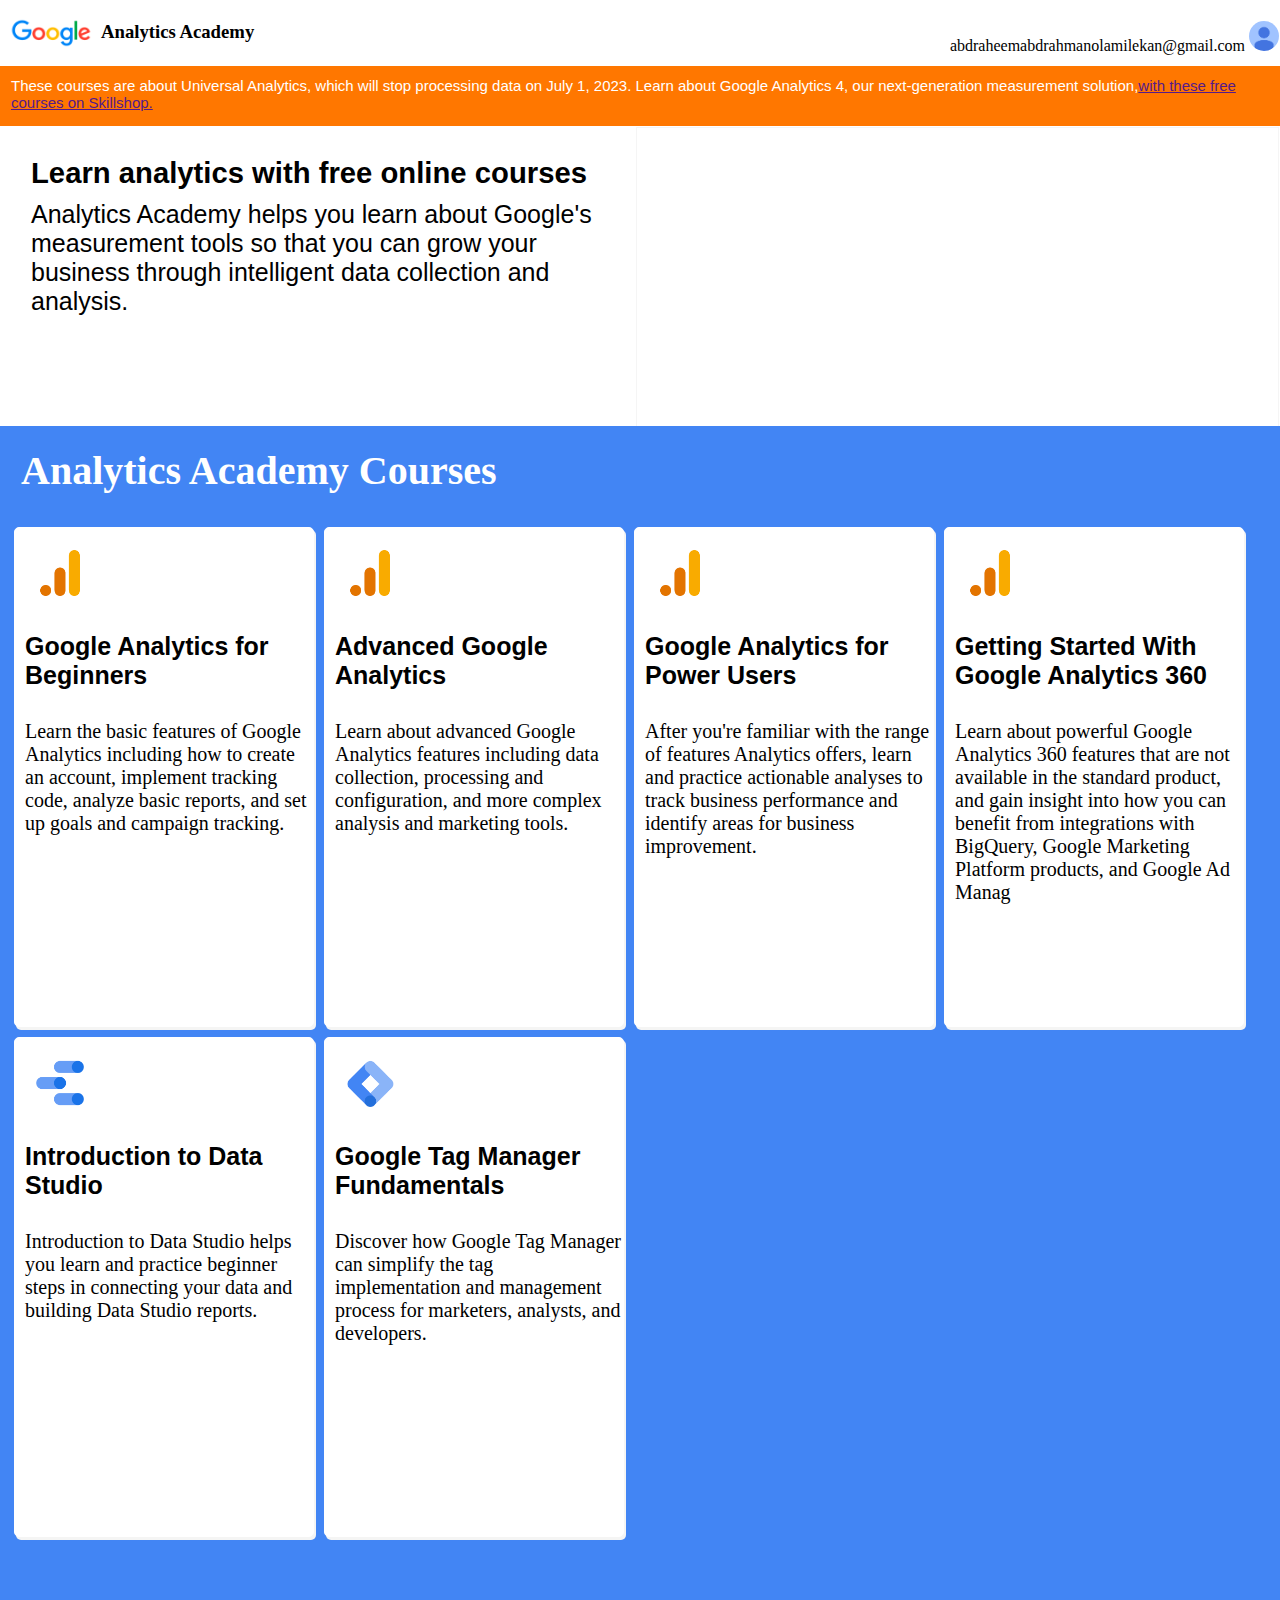
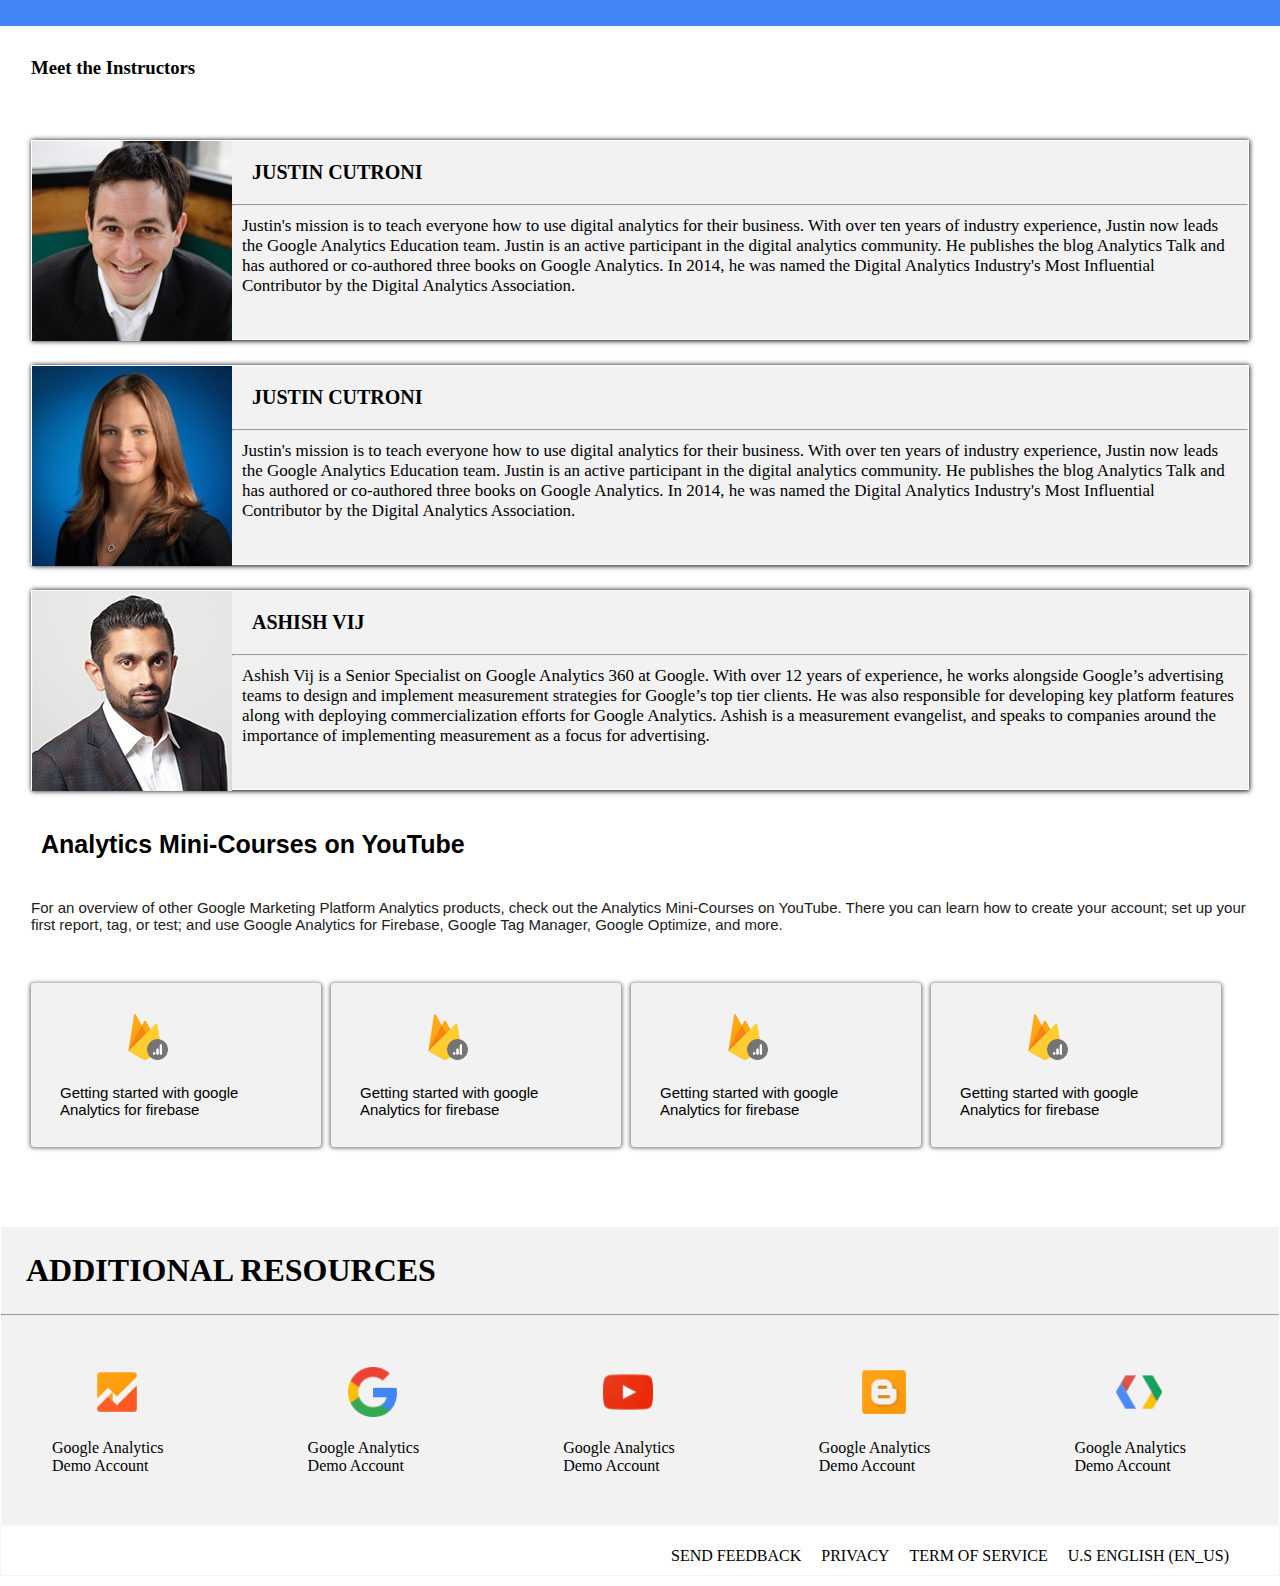
<file: a index.html>
<!DOCTYPE html>
<html lang="en">
<head>
    <meta charset="UTF-8">
    <meta name="viewport" content="width=device-width, initial-scale=1.0">
    <title>Document</title>
    <link rel="stylesheet" href="a style.css">
</head>
<body>
    <header id="flex-bar">
        <div id="div1"><img width="100" src="img/google.png" alt=""><h3> Analytics Academy</h3></div>
          <div id="divp"><p>abdraheemabdrahmanolamilekan@gmail.com <img style="border-radius: 100px;" width="30"  src="img/photo.jpg" alt=""></p></div>  
    </header>
    <nav id="nav">
        <div><p>These courses are about Universal Analytics, which will stop processing data on July 1, 2023. Learn about Google Analytics 4, our next-generation measurement solution,<a href="">with these free courses on Skillshop.</a></p></div>
    </nav>
    <nav id="nav2">
        <div class="flex">
            <div id="h3">
               <h3>Learn analytics with free online courses</h3>
               <p>Analytics Academy helps you learn about Google's measurement tools so that you can grow your business through intelligent data collection and analysis.</p>
           </div>
           <div id="pix">
               <!-- <img width="400px" src="img/ins_justin_cutroni_1x.jpg" alt=""> -->
           </div>
        </div>
    </nav>
    <section id="section">
        <h2>Analytics Academy Courses</h2>
        <div id="sect">
            <div id="secdiv">
             <img  width="50px" src="img/logo_google_analytics.png" alt="">
             <h5>Google Analytics for Beginners</h5>
    
             <p>Learn the basic features of Google Analytics including how to create an account, implement tracking code, analyze basic reports, and set up goals and campaign tracking.</p>
            </div>
            <div id="secdiv">
                <img width="50px" src="img/logo_google_analytics.png" alt="">
                <h5>Advanced Google Analytics</h5>
       
                <p>
                    Learn about advanced Google Analytics features including data collection, processing and configuration, and more complex analysis and marketing tools.
                </p>
            </div>
            <div id="secdiv">
                <img width="50px" src="img/logo_google_analytics.png" alt="">
                <h5>Google Analytics for Power Users</h5>
       
                <p>After you're familiar with the range of features Analytics offers, learn and practice actionable analyses to track business performance and identify areas for business improvement.</p>
            </div>
            <div id="secdiv">
                  <img width="50px" src="img/logo_google_analytics.png" alt="">
                <h5>Getting Started With Google Analytics 360</h5>
       
                <p>Learn about powerful Google Analytics 360 features that are not available in the standard product, and gain insight into how you can benefit from integrations with BigQuery, Google Marketing Platform products, and Google Ad Manag</p></div>
            <div id="secdiv">  
                <img width="50px" src="img/logo_gmp_data_studio_192px.png" alt="">
                <h5>Introduction to Data Studio</h5>
       
                <p>Introduction to Data Studio helps you learn and practice beginner steps in connecting your data and building Data Studio reports.</p></div>
            <div id="secdiv"> 
                 <img width="50px" src="img/logo_gmp_tag_manager_192px.png" alt="">
                <h5>Google Tag Manager Fundamentals</h5>
       
                <p>Discover how Google Tag Manager can simplify the tag implementation and management process for marketers, analysts, and developers.</p></div>
            </div>
    </section>
    <section id="section2">
        <h3>Meet the Instructors</h3>
        <br>
        <br>
        <div id="more">
            <div id="more2">
             <div id="img"><img src="img/ins_justin_cutroni_1x.jpg" alt=""></div>
             <div> 
                <h6>JUSTIN CUTRONI</h6> 
                <hr>
                <p>Justin's mission is to teach everyone how to use digital analytics for their business. With over ten years of industry experience, Justin now leads the Google Analytics Education team. Justin is an active participant in the digital analytics community. He publishes the blog Analytics Talk and has authored or co-authored three books on Google Analytics. In 2014, he was named the Digital Analytics Industry's Most Influential Contributor by the Digital Analytics Association.</p>
             </div>
            </div>
            <div id="more2">
                <div id="img"><img src="img/ins_krista_seiden_1x.jpg" alt=""></div>
                <div> 
                   <h6>JUSTIN CUTRONI</h6> 
                   <hr>
                   <p>Justin's mission is to teach everyone how to use digital analytics for their business. With over ten years of industry experience, Justin now leads the Google Analytics Education team. Justin is an active participant in the digital analytics community. He publishes the blog Analytics Talk and has authored or co-authored three books on Google Analytics. In 2014, he was named the Digital Analytics Industry's Most Influential Contributor by the Digital Analytics Association.</p>
                </div>
            </div>
            <div id="more2">
                <div id="img"><img src="img/ins_ashish_vij_1x.jpg" alt=""></div>
                <div> 
                   <h6>ASHISH VIJ</h6> 
                   <hr>
                   <p>Ashish Vij is a Senior Specialist on Google Analytics 360 at Google. With over 12 years of experience, he works alongside Google’s advertising teams to design and implement measurement strategies for Google’s top tier clients. He was also responsible for developing key platform features along with deploying commercialization efforts for Google Analytics. Ashish is a measurement evangelist, and speaks to companies around the importance of implementing measurement as a focus for advertising.</p>
                </div>
            </div>
        </div>
       <div id="divh4">
        <h4>Analytics Mini-Courses on YouTube</h4>
        <p>For an overview of other Google Marketing Platform Analytics products, check out the Analytics Mini-Courses on YouTube. There you can learn how to create your account; set up your first report, tag, or test; and use Google Analytics for Firebase, Google Tag Manager, Google Optimize, and more.</p>
       </div>
       <div id="divdiv">
        <div id="all">
            <img width="50px" src="img/logo_google_analytics_for_firebase_1-icon_light.png" alt="">
            <br>
            <br>
             <p>Getting started with google Analytics for firebase</p>
        </div>
        <div id="all">
            <img width="50px" src="img/logo_google_analytics_for_firebase_1-icon_light.png" alt="">
            <br>
            <br>
             <p>Getting started with google Analytics for firebase</p>
        </div>
        <div id="all"> 
                  <img width="50px" src="img/logo_google_analytics_for_firebase_1-icon_light.png" alt="">
            <br>
            <br>
             <p>Getting started with google Analytics for firebase</p></div>
        <div id="all">
            <img width="50px" src="img/logo_google_analytics_for_firebase_1-icon_light.png" alt="">
            <br>
            <br>
             <p>Getting started with google Analytics for firebase</p></div>
       </div>
    </section>
    <section id="last">
        <h1>ADDITIONAL RESOURCES</h1>
        <hr>
        <div id="last2">
            <div id="last3">
                <img width="50px" src="img/logo_analytics_color_1x_web_48dp.png" alt="">
                <br>
                <br>
                 <p>Google Analytics Demo Account</p>
            </div>
            <div id="last3">
             <img width="50px" src="img/logo_googleg_standard_color_48dp_1x.png" alt="">
                <br>
                <br>
                 <p>Google Analytics Demo Account</p>
            </div>
            <div id="last3">
                <img width="50px" src="img/logo_youtube_color_1x_web_48dp.png" alt="">
                <br>
                <br>
                 <p>Google Analytics Demo Account</p>
            </div>
            <div id="last3">
            <img width="50px" src="img/blog.png" alt="">
                <br>
                <br>
                 <p>Google Analytics Demo Account</p>
            </div>
            <div id="last3">
                <img width="50px" src="img/logo_google_developers_color_1x_web_48dp.png" alt="">
                <br>
                <br>
                 <p>Google Analytics Demo Account</p>
            </div>
        </div>
    </section>
     <nav id="lastdiv">
        <div id="lastdiv2">
            <a href="">SEND FEEDBACK</a>
          <a href="">PRIVACY</a>
          <a href="">TERM OF SERVICE</a>
            <option value="">U.S ENGLISH (EN_US)</option>
        </div>
     </nav>
</body>
</html>
</file>
<file: a style.css>
*{
    padding: 0px;
    margin: 0px;
    box-sizing: border-box;
}
#flex-bar{
    display: flex;
    justify-content: space-between;
    border: 1px solid white;
    padding-top: 20px;
}
#div1{
    display: flex;
}
#div1 img{
    position: relative;
    bottom: 10px;
}
#nav{
    background-color: rgb(255,119,0);
    border: 1px solid rgb(255,119,0) ;
    color: white;
    height: 60px;
    font-size: 15px;
    font-family: Verdana, Geneva, Tahoma, sans-serif;
    text-decoration: none;
    padding: 10px;
}
#nav a{
    
}
#nav2{
    border: 1px solid white;
    height: 300px;
    width: 50%;
    position: relative;
} 

 #h3{ 
    font-size: 25px;
    font-family: Verdana, Geneva, Tahoma, sans-serif;
    padding: 30px;
    
}
#h3 p{
    font: 20px;
    padding-top: 10px;
}
#nav2{
    width: 100%;
} 
.flex{
    display: flex;
}
.h3{
    width: 50%;
}
#pix{
    background-image: url(img/hero_academy.jpg);
    width: 1900px;
    border: 1px solid whitesmoke;
    height: 300px;
    background-size: cover;
    
}
#section{
    border: 1px solid  rgb(66,133,244) ;
    height: 1200px;
    background-color: rgb(66,133,244);
    position: relative;
    
}
#secdiv{
    border: 1px solid white;
    height: 500px;
    width: 300px;
    /* margin: 40px; */
    background-color: white;
    box-shadow: 2px 3px rgb(245, 245, 244);
    border-radius: 5px;
    
    
}
#sect{
    display: flex;
    position: absolute;
    flex-wrap: wrap;
    gap: 10px;
    margin: 13px;
    border-radius: 5px;
}
#secdiv img{
    margin: 20px;
}
#secdiv h5{
    font-size: 25px;
    font-family: Verdana, Geneva, Tahoma, sans-serif;
    margin-left: 10px;
    margin-top: 10px;

}
 #divh4  h4{
    font-size: 25px;
    padding: 40px 10px;
    font-family: Verdana, Geneva, Tahoma, sans-serif;
} 
#divh4 p{
    font-size: 15px;
    font-family: Verdana, Geneva, Tahoma, sans-serif;
    color: rgb(32,32,32);
}
#secdiv p{
    font-size: 20px;
    margin-top: 30px;
    margin-left: 10px;
}
#section h2{
    font-size:40px ;
    padding: 20px;
    color: white;
}
#section2{
    border: 1px solid white;
    height: 1200px;
    padding: 30px;
}
#more2{
    border: 1px solid white;
    height: 200px;
    display: flex;
    margin-top: 25px;
    background-color: rgb(242,242,242);
    box-shadow: 0px 0.5px 5px 0.5px black;
}
#more2 h6{
    font-size: 20px;
    margin: 20px;
}
#more2 p{
    padding: 10px;
    font-size: 17px;
}
#divdiv{
    display: flex;
    gap: 10px;
}
#all{
    border: 1px solid whitesmoke;
    padding: 28px;
    margin-top: 50px;
    width: 290px;
    border-radius: 3px;
    background-color: rgb(242,242,242);
    box-shadow: 0px 0.5px 4px 0.5px rgba(0, 0, 0, 0.568) ;
}
#all img{
    transform: translateX(60px);
}
#all p{
    font-size: 15px;
    font-family: Verdana, Geneva, Tahoma, sans-serif;
}
#last{
    border: 1px solid white;
    height: 300px;
    background-color: rgb(242,242,242);
}
#last h1{
    margin: 25px;
}
#last2{
  display: flex;
  justify-content: space-evenly;
}
#last3{
    border:1px solid whitesmoke;
    height: 120px;
    margin: 50px;

}
#last3 img{
    margin-left: 40px;
}
#lastdiv{
    border: 1px solid whitesmoke;
    height: 50px;
    
}
#lastdiv2{
    margin-left: 650px;
    display: flex;
    gap: 20px;
    padding: 20px;
}
#lastdiv2 a{
    color: black;
    text-decoration: none;
}



@media screen and (max-width: 475px) {
    *{
        margin: 0px;
        padding: 0px;
        box-sizing: border-box;
    }

    body, html{
        overflow-x: hidden;
    }

    #flex-bar{
        /* display: flex; */
        justify-content: space-between;
        border: 1px solid white;
        padding-top: 20px;
        display: block;
        width: 100%;
    }
    #divp{
        display: none;
    }
    #div1{
        display: flex;
    }
    #div1 img{
        position: relative;
        bottom: 10px;
        
    }
    #nav{
        background-color: rgb(255,119,0);
        border: 1px solid rgb(255,119,0) ;
        color: white;
        height: 110px;
        font-size: 15px;
        font-family: Verdana, Geneva, Tahoma, sans-serif;
        text-decoration: none;
        padding: 8px;
        width: 100%;
    }
    #nav a{
        color: white;
    }
    #nav2{
        border: 1px solid white;
        height: 200px;
        width: 900px;
        position: relative;
    } 
    
     #h3{ 
        font-size: 15px;
        font-family: Verdana, Geneva, Tahoma, sans-serif;
        padding: 30px;
        
    }
    #h3 p{
        font: 10px;
        padding-top: 10px;
    }
    /* #nav2{
        width: 100%;
    }  */
    /* .flex{
        display: flex;
    } */
    .h3{
        width: 50%;
    }
    /* #pix{
        background-image: url(img/hero_academy.jpg);
        width: 1900px;
        border: 1px solid whitesmoke;
        height: 300px;
        background-size: cover;
        display: none;
        
    } */
    #section{
        border: 1px solid  rgb(66,133,244) ;
        height: 3000px;
        background-color: rgb(66,133,244);
        position: relative;
        width: 100%;
        
    }
    #secdiv{
        border: 1px solid white;
        height: 450px;
        width: 350px;
        /* margin: 40px; */
        background-color: white;
        box-shadow: 2px 3px rgb(245, 245, 244);
        border-radius: 5px;
        
        
    }
    #sect{
        /* display: flex; */
        position: absolute;
        flex-wrap: wrap;
        gap: 10px;
        margin: 13px;
        border-radius: 5px;
        width: 100%;
    }
    #secdiv img{
        margin: 20px;
    }
    #img{
        display: none;
    }
    #secdiv h5{
        font-size: 20px;
        font-family: Verdana, Geneva, Tahoma, sans-serif;
        margin-left: 10px;
        margin-top: 10px;
    
    }
    #divh4{
        height: 250px;
    }
     #divh4  h4{
        font-size: 20px;
        padding: 40px 10px;
        font-family: Verdana, Geneva, Tahoma, sans-serif;
    } 
    #divh4 p{
        font-size: 15px;
        font-family: Verdana, Geneva, Tahoma, sans-serif;
        color: rgb(32,32,32);
    }
    #secdiv p{
        font-size: 20px;
        margin-top: 30px;
        margin-left: 10px;
    }
    #section h2{
        font-size:40px ;
        padding: 20px;
        color: white;
    }
    #section2{
        border: 1px solid white;
        height: 1200px;
        padding: 10px;
        width: 100%;
    }
    #section2 h3{
        font-size: 30px;
    }
    #more2{
        border: 1px solid white;
        background-color: rgb(242,242,242);
        box-shadow: 0px 0.5px 5px 0.5px black;
        width: 350px;
        height: 300px;
    }
    #more2 h6{
        font-size: 20px;
        margin: 20px;
    }
    #more2 p{
        padding: 10px;
        font-size: 15px;
    }
    #divdiv{
        /* display: flex; */
        gap: 10px;
        display: block;
        margin-top: px;
    }
    #all{
        border: 1px solid whitesmoke;
        padding: 10px;
        width: 350px;
        border-radius: 5px;
        background-color: rgb(242,242,242);
        box-shadow: 0px 0.5px 4px 0.5px rgba(0, 0, 0, 0.568) ;
        height: 100px;
        
    }
    #all img{
        transform: translateX(120px);
    }
    #all p{
        font-size: 10px;
        font-family: Verdana, Geneva, Tahoma, sans-serif;
    }
    #last{
        border: 1px solid white;
        height: 600px;
        background-color: rgb(242,242,242);
        margin-top: 800px;
        width: 100%;

    }
    #last h1{
        margin: 25px;

    }
    #last2{
      /* display: flex; */
      /* justify-content: space-evenly; */
      display: block;
    }
    #last3{
        border:1px solid whitesmoke;
        height: 40px;
        margin: 50px;
        display: flex;
    
    }
    #last3 img{
        margin-left: 30px;
        width: 40px;
        height: 40px;
    }
    /* #lastdiv{
        border: 1px solid whitesmoke;
        height: 50px;
        
    }
    #lastdiv2{
        margin-left: 650px;
        display: flex;
        gap: 20px;
        padding: 20px;
    }
    #lastdiv2 a{
        color: black;
        text-decoration: none;
    }   */
}
</file>
